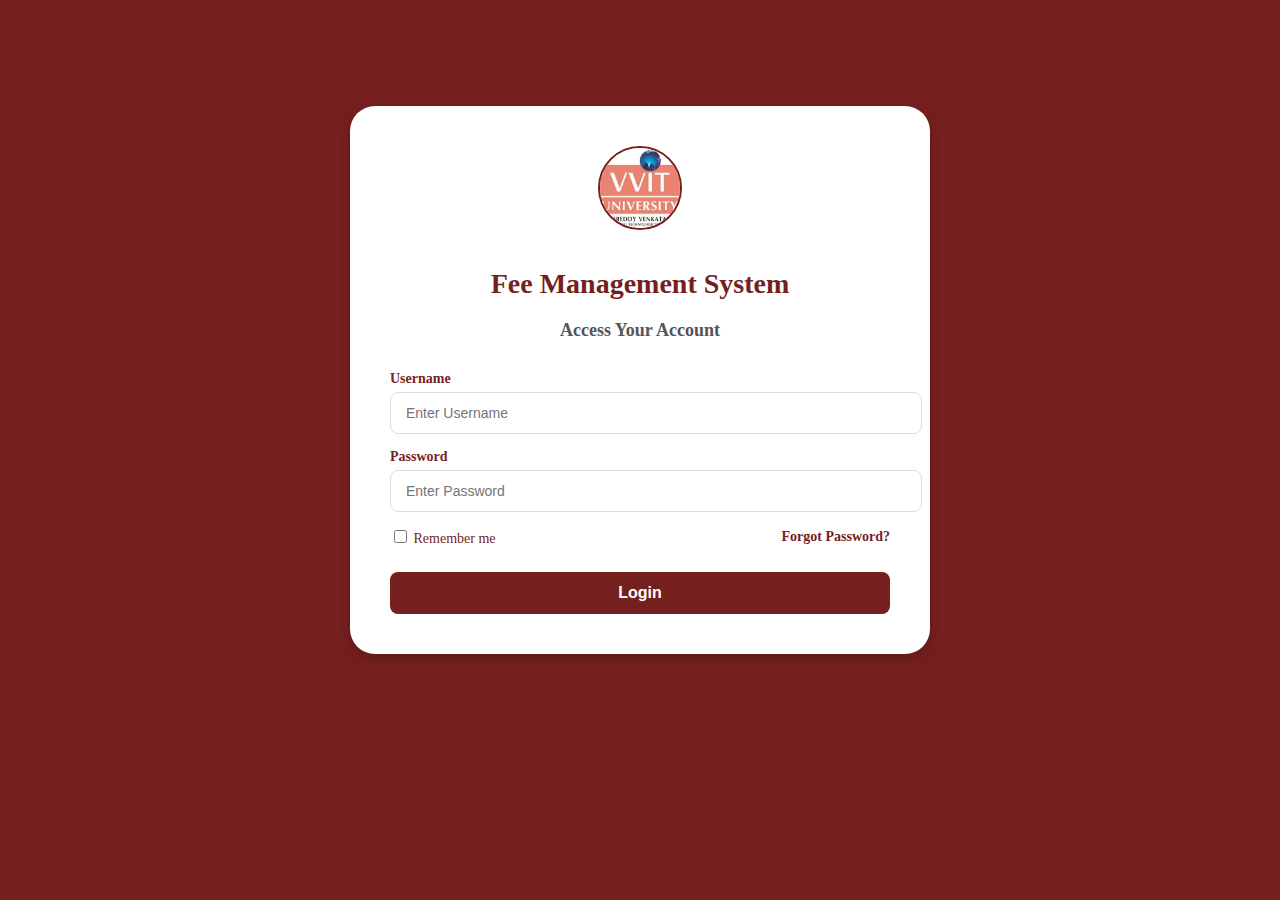
<file: HTML/index.html>
<!DOCTYPE html>
<html lang="en">
<head>
    <meta charset="UTF-8">
    <meta name="viewport" content="width=device-width, initial-scale=1.0">
    <title>VVIT FMS Login</title>
    <link rel="stylesheet" href="/CSS/style.css">
</head>
<body>
    <!-- <section class="image">
        <img src="../images/vvit.jpeg" class="img" alt="fee">
    </section>
    <section class="form">
        <h1>Fee Management System - LOGIN</h1>
        <form>
            <input type="text" name="username" class = "textField" id="username" placeholder="Enter Username" required>
            <input type="password" name="password" class = "textField" id="password" placeholder="Enter Password" required>
            <div class="remember">
                <input type="checkbox" name="remember"> Remember me
                <a href="forgot.html" class="forgot">Forgot Password?</a>
            </div>
            <button type="submit" class="btn">Login</button><br>
        </form>
    </section> -->
    <section class="container">
    <img src="../images/vvit.jpeg" alt="vvit" class="vvit">
    <h1>Fee Management System</h1>
    <h2>Access Your Account</h2>
    <form>
      <div class="row">
        <label for="username">Username</label>
        <input type="text" name="username" class="textField" id="username" placeholder="Enter Username" required>
      </div>
      <div class="row">
        <label for="password">Password</label>
        <input type="password" name="password" class="textField" id="password" placeholder="Enter Password" required>
      </div>
      <div class="remember">
        <label><input type="checkbox" name="remember"> Remember me</label>
        <a href="forgot.html" class="forgot">Forgot Password?</a>
      </div>
      <button type="submit" class="btn">Login</button>
    </form>
  </section>
    <script src="../JS/script.js"></script>
</body>
</html>
</file>
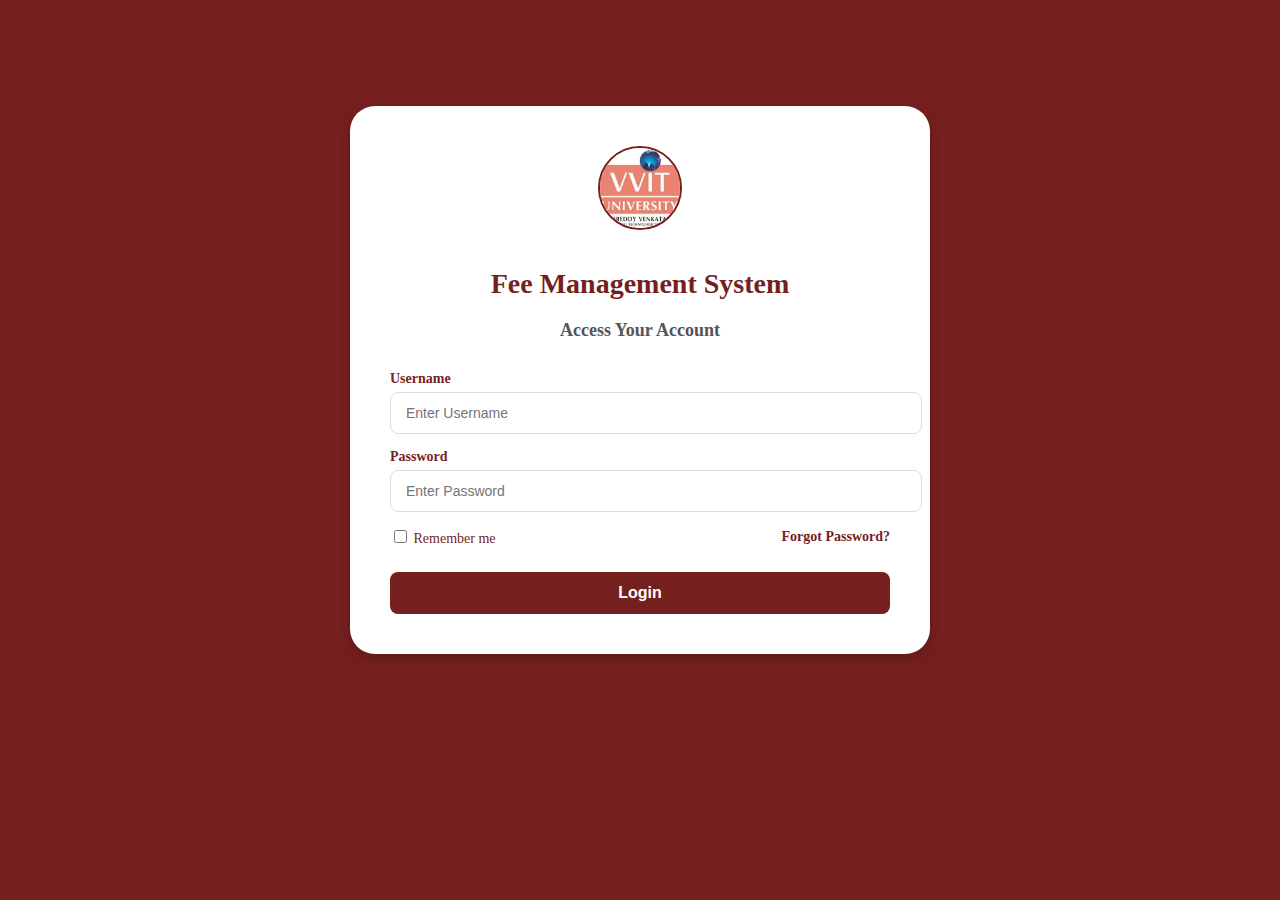
<file: HTML/adminIndex.html>
<!DOCTYPE html>
<html lang="en">
<head>
    <meta charset="UTF-8">
    <meta name="viewport" content="width=device-width, initial-scale=1.0">
    <title>VVIT FMS AdminDashboard</title>
    <link rel="stylesheet" href="../CSS/adminIndex.css">
</head>
<body>
    <header>
        <img src="../images/vvit.jpeg" alt="VVIT Logo" class="logo">
        <div class="nav">
            <a href="student.html" class="btn">Students</a>
            <a href="#reports" class="btn">Download Receipt</a>
            <button class="logout" onclick="logout()">Logout</button>
        </div>
    </header>
    <main>
        <h1 class="name" id="name"></h1>
        <div class="info">
            <div class="total" id="total"></div>
            <div class="collected" id="upcoming"></div>
            <div class="default" id="outstanding"></div>
        </div>
        <div class="receipt">
            <h1 class="title">Receipts</h1>
            <div class="filter">
                <select id="branch1" class="branch">
                    <option selected>Select Branch</option>
                    <option value="CSE">CSE</option>
                    <option value="AID">AID</option>
                    <option value="ECE">ECE</option>
                    <option value="EEE">EEE</option>
                    <option value="MECH">MECH</option>
                    <option value="CIVIL">CIVIL</option>
                </select>
                <div class="branch" id="students1"></div>
                <button class="btn1" onclick="uploadReceipt()">Upload</button>
            </div>
        </div>
        <div class="reports" id="reports">
            <h1 class="title">Download Receipt</h1>
            <div class="filter">
                <select id="branch2" class="branch">
                    <option selected>Select Branch</option>
                    <option value="CSE">CSE</option>
                    <option value="AID">AID</option>
                    <option value="ECE">ECE</option>
                    <option value="EEE">EEE</option>
                    <option value="MECH">MECH</option>
                    <option value="CIVIL">CIVIL</option>
                </select>
                <div class="branch" id="students2"></div>
                <div id="semesters2"></div>
                <button class="btn1" onclick="downloadReceipt()">Download</button>
            </div>
        </div>
        <div class="upload" id="upload" style="display: none;">
        </div>
    </main>
    <footer>
        <p>&copy; 2023 VVIT Fee Management System. All rights reserved.</p>
    </footer>
    <script src="../JS/adminIndex.js"></script>
</body>
</html>
</file>
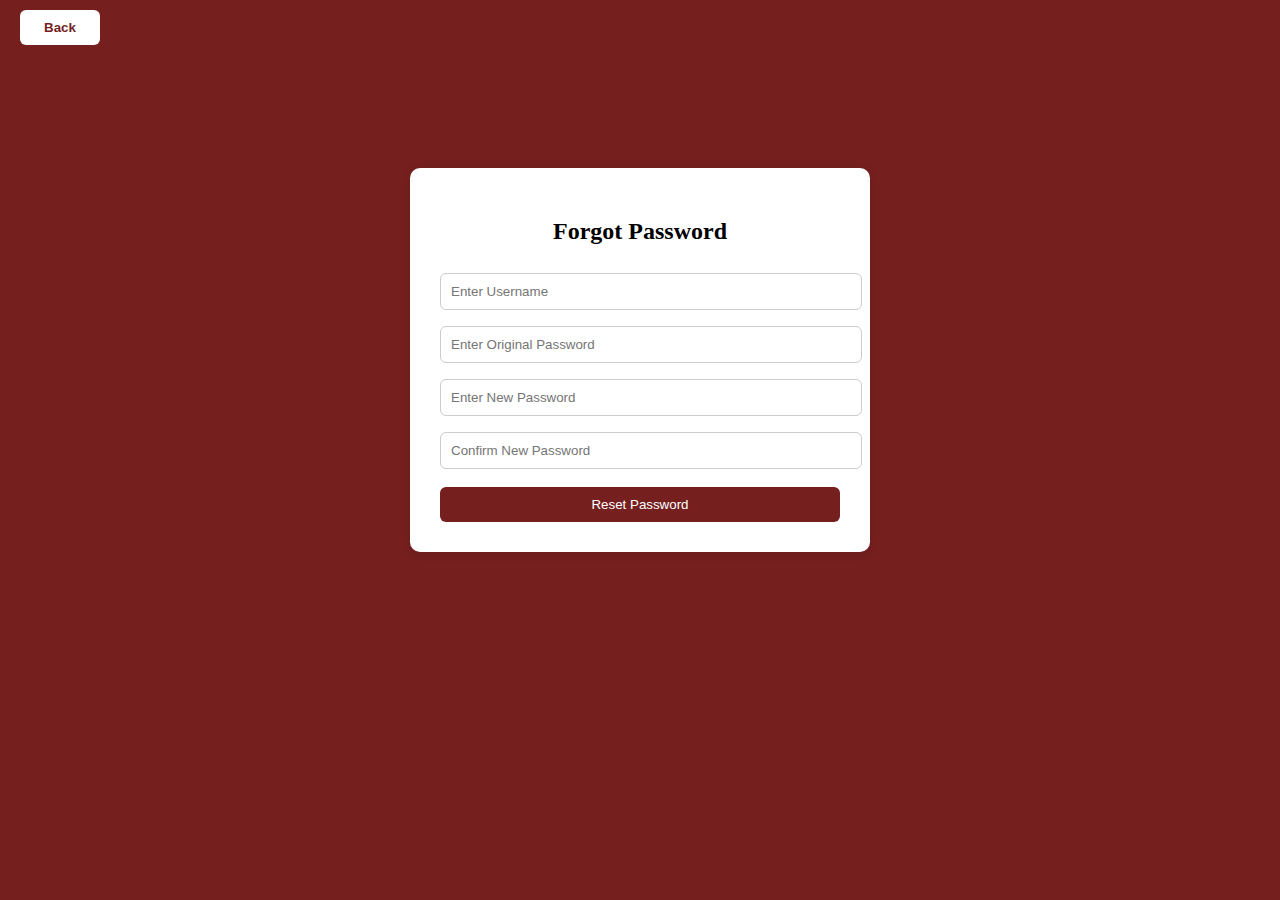
<file: HTML/forgot.html>
<!DOCTYPE html>
<html lang="en">

<head>
    <meta charset="UTF-8">
    <title>Forgot Password</title>
    <link rel="stylesheet" href="../CSS/forgot.css">
</head>

<body>
        <button class="back-button" onclick="window.location.href='index.html'">Back</button>
        <div class="main">
        <div class="container">
            <h2>Forgot Password</h2>
            <form id="forgotPasswordForm">
                <input type="text" id="username" placeholder="Enter Username" required>
                <input type="password" id="originalPassword" placeholder="Enter Original Password" required>
                <input type="password" id="newPassword" placeholder="Enter New Password" required>
                <input type="password" id="confirmPassword" placeholder="Confirm New Password" required>
                <button class="reset" type="submit">Reset Password</button>
                <div id="message" class=""></div>
            </form>
        </div>
        </div>
    <script src="../JS/forgot.js"></script>

</body>

</html>
</file>
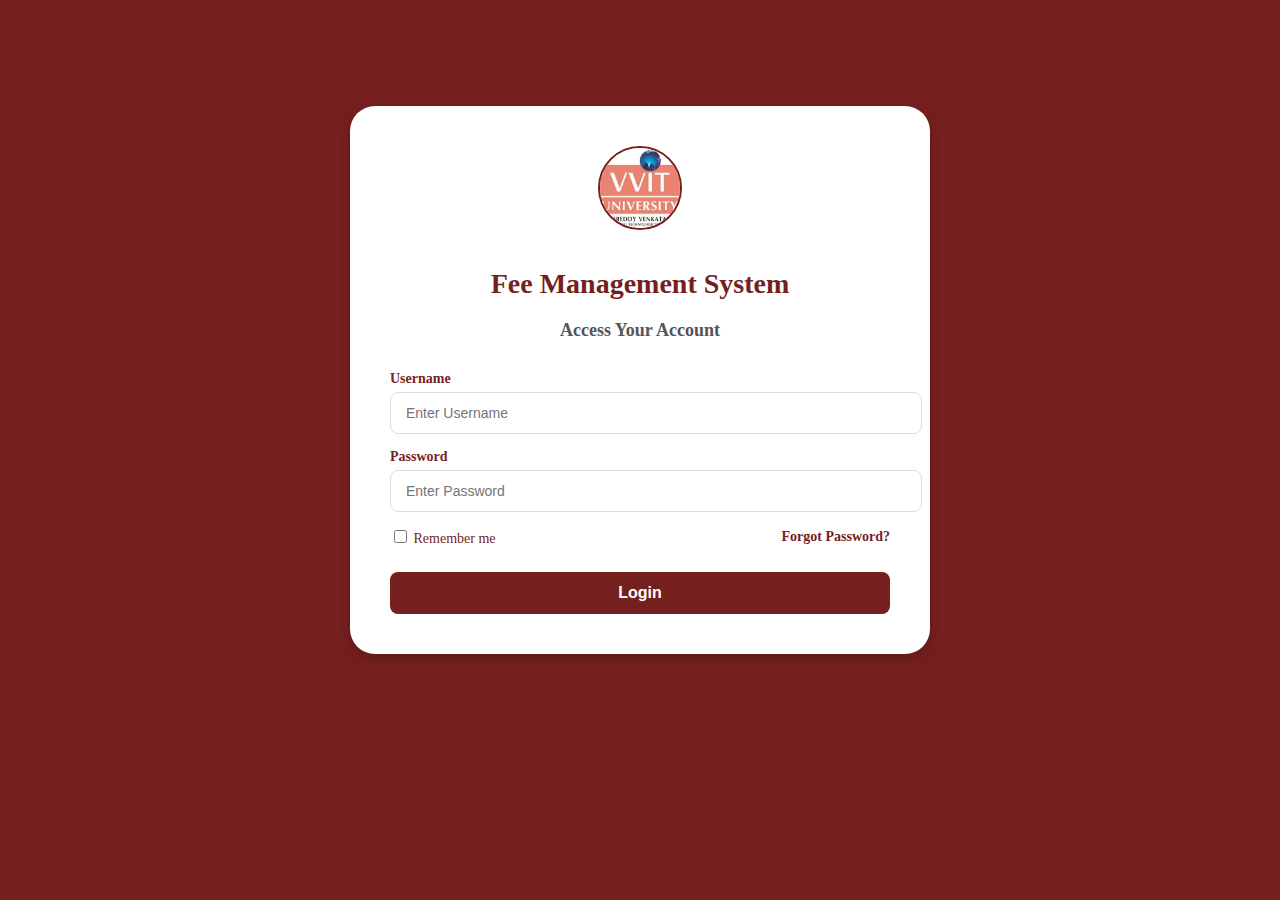
<file: HTML/student.html>
<!DOCTYPE html>
<html lang="en">

<head>
    <meta charset="UTF-8">
    <meta name="viewport" content="width=device-width, initial-scale=1.0">
    <title>VVIT FMS AdminDashboard</title>
    <link rel="stylesheet" href="../CSS/student.css">
</head>

<body>
    <header>
        <img src="../images/vvit.jpeg" alt="VVIT Logo" class="logo">
        <div class="nav">
            <a href="student.html" class="btn">Students</a>
            <a href="adminIndex.html#reports" class="btn">Download Receipt</a>
            <button class="logout" onclick="logout()">Logout</button>
        </div>
    </header>
    <main>
        <div class="filter">
            <select id="branch1" class="branch">
                <option selected>Select Branch</option>
                <option value="CSE">CSE</option>
                <option value="AID">AID</option>
                <option value="ECE">ECE</option>
                <option value="EEE">EEE</option>
                <option value="MECH">MECH</option>
                <option value="CIVIL">CIVIL</option>
            </select>
            <div id="students1"></div>
            <button class="add" onclick="addStudent()">Add New Student</button>
        </div>
        <div class="create" id="create" style="display: none;"></div>
        <div class="card-container" id="data"></div>
        <div id="editForm" style="display:none; background:#fff; padding:20px; border:1px solid #ccc;"></div>
    </main>
    <footer>
        <p>&copy; 2023 VVIT Fee Management System. All rights reserved.</p>
    </footer>
    <script src="../JS/student.js"></script>
</body>

</html>
</file>
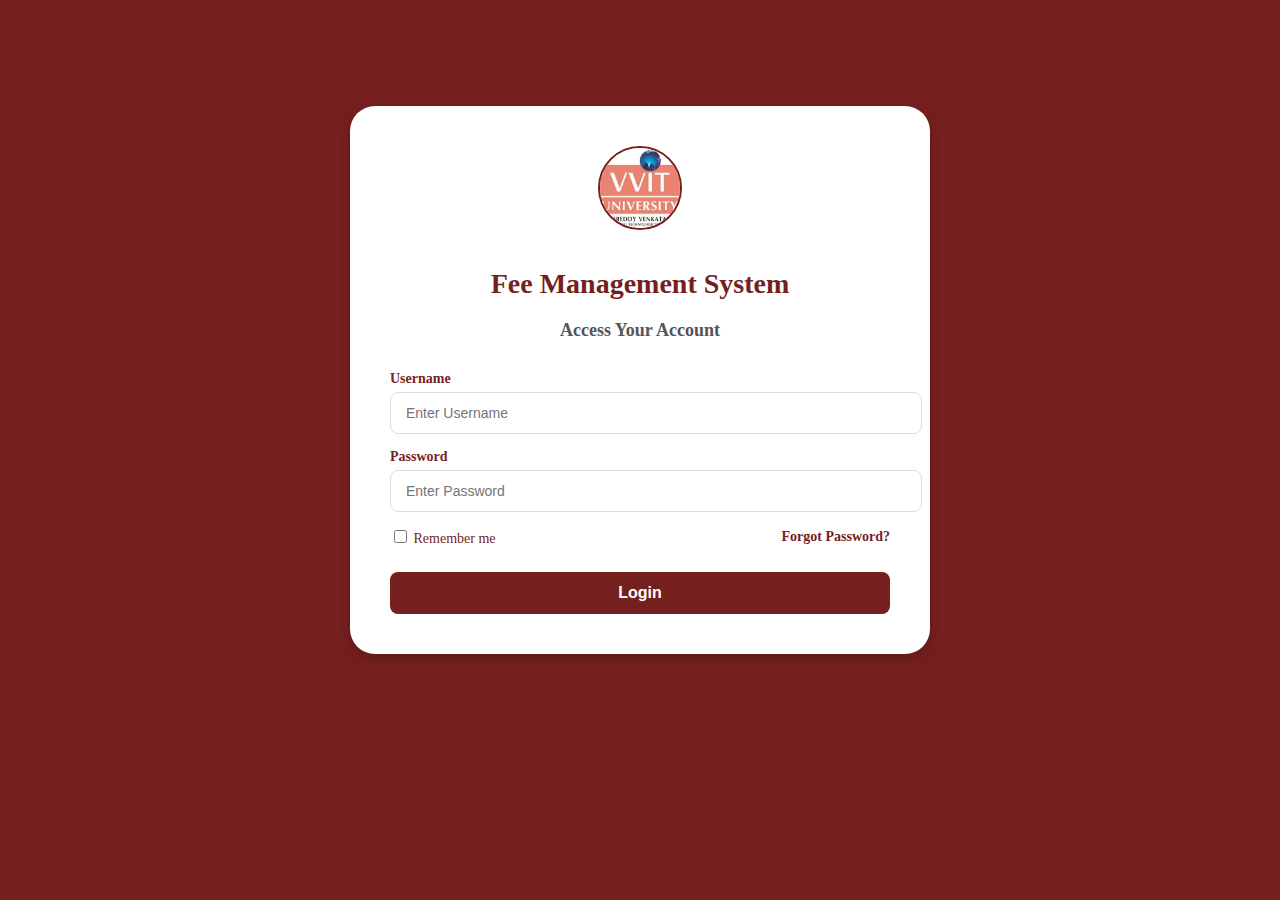
<file: HTML/studentIndex.html>
<!DOCTYPE html>
<html lang="en">

<head>
    <meta charset="UTF-8">
    <meta name="viewport" content="width=device-width, initial-scale=1.0">
    <title>VVIT FMS StudentDashboard</title>
    <link rel="stylesheet" href="../CSS/studentIndex.css">
</head>

<body>
    <header>
        <img src="../images/vvit.jpeg" alt="VVIT Logo" class="logo">
        <div class="nav">
            <a href="#submit" class="btn">Submit Fee</a>
            <a href="#history" class="btn">Fee History</a>
            <a href="#download" class="btn">Download Receipt</a>
            <button class="logout" onclick="logout()">Logout</button>
        </div>
    </header>
    <main>
        <h1 class="name" id="name"></h1>
        <div class="info">
            <div class="total" id="total"></div>
            <div class="upcoming" id="upcoming"></div>
            <div class="outstanding" id="outstanding"></div>
        </div>
        <div class="submit" id="submit">
            <h1 class="title">Submit Fee</h1>
            <div class="submit-form" id="submit-form"></div>
        </div>
        <div class="history" id="history">
            <h1 class="title">Payment History</h1>
            <select class="filter" id="filter1">
                <option selected>Select Semester</option>
                <option value="1-1">1-1</option>
                <option value="1-2">1-2</option>
                <option value="2-1">2-1</option>
                <option value="2-2">2-2</option>
                <option value="3-1">3-1</option>
                <option value="3-2">3-2</option>
                <option value="4-1">4-1</option>
                <option value="4-2">4-2</option>
            </select>
            <div class="history-table" id="history-table"></div>
        </div>
        <div class="download" id="download">
            <h1 class="title">Download Receipt</h1>
            <select class="filter" id="filter2">
                <option selected>Select Semester</option>
                <option value="1-1">1-1</option>
                <option value="1-2">1-2</option>
                <option value="2-1">2-1</option>
                <option value="2-2">2-2</option>
                <option value="3-1">3-1</option>
                <option value="3-2">3-2</option>
                <option value="4-1">4-1</option>
                <option value="4-2">4-2</option>
            </select>
            <button class="btn1" onclick="downloadReceipt()">Download</button>
        </div>
        <div id="payment-modal" class="modal" style="display: none;">
            <div class="modal-content">
                <span class="close" onclick="closeModal()">&times;</span>
                <h2 id="modal-title"></h2>
                <p id="modal-total"></p>
                <p id="modal-due"></p>
                <img src="../images/qr.jpeg" width="150" height="150" alt="QR Code for Payment">

                <form id="payment-form" onsubmit="submitPayment(event)">
                    <label>Amount Paid:</label>
                    <input type="number" id="amountPaid" required><br>

                    <label>UTR Number:</label>
                    <input type="text" id="utr" required><br>


                    <input type="hidden" id="feeId">
                    <input type="hidden" id="semester">
                    <input type="hidden" id="alreadyPaid">
                    <input type="hidden" id="totalFee">

                    <button type="submit">Submit Payment</button>
                </form>
            </div>
        </div>
    </main>
    <footer>
        <p>&copy; 2023 VVIT Fee Management System. All rights reserved.</p>
    </footer>
    <script src="../JS/studentIndex.js"></script>
</body>

</html>
</file>
<file: CSS/style.css>
body {
      display: flex;
      align-items: center;
      justify-content: center;
      min-height: 80vh;
      background-color: #751f1f;
      margin: 0;
      padding: 20px;
    }

    .container {
      background-color: white;
      border-radius: 25px;
      color: #751f1f;
      padding: 40px;
      width: 100%;
      max-width: 500px;
      display: flex;
      flex-direction: column;
      align-items: center;
      box-shadow: 0 4px 12px rgba(0, 0, 0, 0.2);
    }

    .vvit {
      width: 80px;
      height: 80px;
      border: 2px solid #751f1f;
      border-radius: 50%;
      object-fit: cover;
      margin-bottom: 20px;
    }

    h1 {
      font-size: 28px;
      margin-bottom: 5px;
    }

    h2 {
      font-size: 18px;
      margin-bottom: 30px;
      color: #555;
    }

    form {
      width: 100%;
    }

    .row {
      display: flex;
      flex-direction: column;
      gap: 5px;
      margin-bottom: 15px;
    }

    .row label {
      font-weight: bold;
      font-size: 14px;
    }

    .textField {
      width: 100%;
      height: 40px;
      border: 1px solid #ddd;
      border-radius: 8px;
      padding: 0 15px;
      font-size: 14px;
    }

    .textField:focus {
      outline: none;
      border-color: #751f1f;
    }

    .remember {
      display: flex;
      justify-content: space-between;
      align-items: center;
      margin: 15px 0;
      font-size: 14px;
    }

    .forgot {
      color: #751f1f;
      text-decoration: none;
      font-weight: bold;
    }

    .forgot:hover {
      text-decoration: underline;
    }

    .btn {
      width: 100%;
      padding: 12px;
      background-color: #751f1f;
      color: white;
      font-weight: bold;
      border: none;
      border-radius: 8px;
      cursor: pointer;
      font-size: 16px;
      margin-top: 10px;
      transition: background-color 0.3s;
    }

    .btn:hover {
      background-color: #5e1919;
    }
</file>
<file: CSS/adminIndex.css>
body {
    margin: 0;
    padding: 0;
    background-color: #751f1f;
}

header {
    display: flex;
    justify-content: space-between;
    align-items: center;
    height: 75px;
    padding: 2px 15px;
    background-color: #fff;
    box-shadow: 0 2px 5px rgba(244, 241, 241, 0.573);
}

.nav {
    display: flex;
    gap: 30px;
}

.logo {
    transform: scale(0.5);
    margin-left: -30px;
}

.btn {
    color: #751f1f;
    text-decoration: none;
    font-weight: bold;
    padding: 8px 10px;
}

.btn:hover,
.btn1 {
    color: white;
    background-color: #751f1f;
    font-weight: bold;
    border: none;
    border-radius: 10px;
    padding: 8px 10px;
    cursor: pointer;
}

.logout {
    background-color: #751f1f;
    color: white;
    font-weight: bold;
    border: none;
    border-radius: 10px;
    padding: 8px 10px;
    cursor: pointer;
}

main {
    margin: 40px 30px;
    border-radius: 20px;
}

.name {
    color: white;
}

.title {
    color: #751f1f;
}

.info,
.reports,
.receipt {
    background-color: white;
    padding: 15px 10px;
    margin: 40px 0px;
    border-radius: 20px;
    box-shadow: 0 2px 5px rgba(244, 241, 241, 0.573);
}

.info {
    display: flex;
    gap: 30px;
}

.filter {
    display: flex;
    gap: 10px;
}

.branch {
    padding: 4px 8px;
    border-radius: 10px;
}

footer {
    position: fixed;
    bottom: 0;
    width: 100%;
    background-color: white;
    color: #751f1f;
    text-align: center;
    padding: 10px 0px;
    font-weight: bolder;
}

.upload {
    position: fixed;
    top: 0;
    left: 0;
    width: 100%;
    height: 100%;
    background: rgba(0, 0, 0, 0.6);
    /* black semi-transparent overlay */
    display: flex;
    justify-content: center;
    align-items: center;
    z-index: 999;
}

.container {
    background: white;
    padding: 30px 25px;
    width: 100%;
    max-width: 400px;
    border-radius: 12px;
    box-shadow: 0 8px 25px rgba(0, 0, 0, 0.3);
    position: relative;
    top: 30%;
    left: 35%;
    font-family: 'Segoe UI', sans-serif;
    animation: fadeIn 0.3s ease;
}

.container h2 {
    color: #751f1f;
    margin: 0;
    font-size: 20px;
    text-align: center;
}

.container input[type="text"],
.container input[type="file"] {
    padding: 8px 10px;
    border: 1px solid #ccc;
    border-radius: 6px;
    font-size: 14px;
}

.container button {
    background-color: white;
    color: #751f1f;
    border: 2px solid #751f1f;
    padding: 10px;
    border-radius: 6px;
    font-weight: bold;
    cursor: pointer;
    transition: all 0.2s ease;
}

.container button:hover {
    background-color: #751f1f;
    color: white;
}

.close {
    position: absolute;
    top: 8px;
    right: 12px;
    font-size: 22px;
    font-weight: bold;
    color: #751f1f;
    cursor: pointer;
}

.total,
.collected,
.default {
    background-color: white;
    padding: 15px 10px;
    margin: 40px 0px;
    border-radius: 20px;
    color: #751f1f;
    font-weight: bolder;
    box-shadow: 0 2px 5px rgba(0, 0, 0, 0.573);
}
</file>
<file: CSS/forgot.css>
body {
    margin: 0;
    padding: 0;
    background-color: #751f1f;
}

header {
    display: flex;
    justify-content: space-between;
    align-items: center;
    height: 75px;
    padding: 2px 15px;
    background-color: #fff;
    box-shadow: 0 2px 5px rgba(244, 241, 241, 0.573);
}
.nav{
    display: flex;
    gap: 30px;
}
.logo{
    transform: scale(0.5);
    margin-left: -30px;
}
.btn{
    color: #751f1f;
    text-decoration: none;
    font-weight: bold;
    padding: 8px 10px;
}
.btn:hover , .btn1{
    color: white;
    background-color: #751f1f;
    font-weight: bold;
    border: none;
    border-radius: 10px;
    padding: 8px 10px;
    cursor: pointer;
}
.logout{
    background-color: #751f1f;
    color: white;
    font-weight: bold;
    border: none;
    border-radius: 10px;
    padding: 8px 10px;
    cursor: pointer;
}
.container {
    background: white;
    padding: 30px;
    border-radius: 10px;
    box-shadow: 0 2px 10px rgba(0, 0, 0, 0.1);
    width: 400px;
}
.main{
    display: flex;
    justify-content: center;
    align-items: center;
    height: 80vh;
}

h2 {
    text-align: center;
    margin-bottom: 20px;
}

input {
    width: 100%;
    padding: 10px;
    margin: 8px 0;
    border-radius: 6px;
    border: 1px solid #ccc;
}

button {
    width: 100%;
    padding: 10px;
    margin-top: 10px;
    background-color: #751f1f;
    color: white;
    border: none;
    border-radius: 6px;
    cursor: pointer;
}
.back-button{
    position: fixed;
    left: 0;
    top: 0;
    background-color: white;
    color: #751f1f;
    display: flex;
    justify-content:center;
    width: 80px;
    text-align: center;
    margin: 10px 20px;
    font-weight: bolder;
}

.reset:hover {
    background-color: #0056b3;
}

.error {
    color: red;
    margin-top: 10px;
}

.success {
    color: green;
    margin-top: 10px;
}
</file>
<file: CSS/student.css>
body {
    margin: 0;
    padding: 0;
    background-color: #751f1f;
}

header {
    display: flex;
    justify-content: space-between;
    align-items: center;
    height: 75px;
    padding: 2px 15px;
    background-color: #fff;
    box-shadow: 0 2px 5px rgba(244, 241, 241, 0.573);
}

.nav {
    display: flex;
    gap: 30px;
}

.logo {
    transform: scale(0.5);
    margin-left: -30px;
}

.btn {
    color: #751f1f;
    text-decoration: none;
    font-weight: bold;
    padding: 8px 10px;
}

.btn:hover,
.btn1 {
    color: white;
    background-color: #751f1f;
    font-weight: bold;
    border: none;
    border-radius: 10px;
    padding: 8px 10px;
    cursor: pointer;
}

.logout {
    background-color: #751f1f;
    color: white;
    font-weight: bold;
    border: none;
    border-radius: 10px;
    padding: 8px 10px;
    cursor: pointer;
}

main {
    margin: 40px 30px;
    border-radius: 20px;
}

.filter {
    display: flex;
    gap: 10px;
}

.branch {
    padding: 4px 8px;
    border-radius: 10px;
    background-color: white;
}

#students1 {
    padding: 4px 8px;
    border-radius: 10px;
}

.add {
    color: white;
    background-color: #d2c6c691;
    font-weight: bold;
    border: none;
    border-radius: 10px;
    padding: 8px 10px;
    cursor: pointer;
}

.add:hover {
    color: #751f1f;
    background-color: white;
    font-weight: bold;
    border: none;
    border-radius: 10px;
    padding: 8px 10px;
    cursor: pointer;
}

footer {
    background-color: white;
    color: #751f1f;
    text-align: center;
    padding: 10px 0px;
    font-weight: bolder;
}

#create {
    position: fixed;
    top: 0;
    left: 0;
    width: 100vw;
    height: 100vh;
    background-color: rgba(0, 0, 0, 0.5);
    display: flex;
    justify-content: center;
    align-items: center;
    z-index: 999;
}

.modal-content {
    background: white;
    padding: 30px 25px;
    width: 100%;
    max-width: 400px;
    border-radius: 12px;
    box-shadow: 0 8px 25px rgba(0, 0, 0, 0.3);
    position: relative;
    top: 30%;
    left: 35%;
    font-family: 'Segoe UI', sans-serif;
    animation: fadeIn 0.3s ease;
}

.close {
    float: right;
    font-size: 20px;
    cursor: pointer;
}

.card {
    padding: 20px 15px;
    margin: 25px 4px;
    background-color: white;
    color: black;
    display: flex;
    flex-direction: column;
    width: 25%;
    border-radius: 20px;
    box-shadow: 0px 2px 10px rgba(244, 241, 241, 0.573);
}

.card p {
    margin-top: -10px;
}

.info {
    display: flex;
    gap: 10px;
}

.buttons {
    display: flex;
    gap: 10px;
}
/* Container that holds all student cards */
.card-container {
  display: grid;
  grid-template-columns: repeat(3, 1fr); /* Fixed 3 per row */
  gap: 20px;
  padding: 20px;
  box-sizing: border-box;
}

/* Individual student card */
.card {
    width: 80%;
  background-color: #f0f0f0;
  padding: 20px;
  border-radius: 10px;
  border: 1px solid #ccc;
  box-shadow: 0 4px 8px rgba(0, 0, 0, 0.1);
}

/* Inner info section */
.card .info {
  margin-bottom: 10px;
}

.card .buttons {
  display: flex;
  justify-content: flex-start;
  margin-top: 10px;
}

.card button {
  padding: 6px 10px;
  background-color: #007bff;
  color: white;
  border: none;
  border-radius: 6px;
  cursor: pointer;
}

.card button:hover {
  background-color: #0056b3;
}
</file>
<file: CSS/studentIndex.css>
body {
    margin: 0;
    padding: 0;
    background-color: #751f1f;
}

header {
    display: flex;
    justify-content: space-between;
    align-items: center;
    height: 75px;
    padding: 2px 15px;
    background-color: #fff;
    box-shadow: 0 2px 5px rgba(244, 241, 241, 0.573);
}
.nav{
    display: flex;
    gap: 30px;
}
.logo{
    transform: scale(0.5);
    margin-left: -30px;
}
.btn{
    color: #751f1f;
    text-decoration: none;
    font-weight: bold;
    padding: 8px 10px;
}
.btn:hover , .btn1{
    color: white;
    background-color: #751f1f;
    font-weight: bold;
    border: none;
    border-radius: 10px;
    padding: 8px 10px;
    cursor: pointer;
}
.logout{
    background-color: #751f1f;
    color: white;
    font-weight: bold;
    border: none;
    border-radius: 10px;
    padding: 8px 10px;
    cursor: pointer;
}
main{
    margin: 40px 30px;
    border-radius: 20px;
}
.name{
    color: white;
}
.title{
    color: #751f1f;
}
.info,.submit,.history,.download{
    background-color: white;
    padding: 15px 20px;
    margin: 40px 0px;
    border-radius: 20px;
    box-shadow: 0 2px 5px rgba(244, 241, 241, 0.573);
}
.info{
    display: flex;
    gap: 30px;
}
.filter{
    padding: 4px 8px;
    border-radius: 10px;
}
footer{
    background-color: white;
    color: #751f1f;
    text-align: center;
    padding: 10px 0px;
    font-weight: bolder;
}
.modal {
  position: fixed;
  top: 0; left: 0;
  width: 100vw; height: 100vh;
  background: rgba(0, 0, 0, 0.7); /* black partial background */
  display: flex;
  justify-content: center;
  align-items: center;
  z-index: 999;
}

.modal-content {
  background: white;
  padding: 30px 25px;
  width: 100%;
  max-width: 400px;
  border-radius: 12px;
  box-shadow: 0 8px 25px rgba(0, 0, 0, 0.3);
  position: relative;
  font-family: 'Segoe UI', sans-serif;
  animation: fadeIn 0.3s ease;
}

@keyframes fadeIn {
  from { opacity: 0; transform: scale(0.95); }
  to { opacity: 1; transform: scale(1); }
}

.modal-content h2 {
  color: #751f1f;
  margin-top: 0;
  margin-bottom: 20px;
  text-align: center;
}

.modal-content input,
.modal-content select {
  width: 100%;
  padding: 10px;
  margin: 10px 0 15px;
  border: 1px solid #ccc;
  border-radius: 6px;
  font-size: 1em;
}

.modal-content button {
  width: 100%;
  padding: 10px;
  background-color: #751f1f;
  color: white;
  border: none;
  border-radius: 6px;
  font-size: 1em;
  cursor: pointer;
  margin-bottom: 20px;
  transition: background 0.3s;
}

.modal-content button:hover {
  background-color: #5e1919;
}

.close {
  position: absolute;
  top: 12px;
  right: 15px;
  font-size: 1.4em;
  color: #751f1f;
  cursor: pointer;
  font-weight: bold;
  transition: color 0.2s;
}

.close:hover {
  color: #000;
}

.close {
  position: absolute;
  top: 5px; right: 10px;
  font-size: 20px;
  cursor: pointer;
}
.total,.upcoming,.outstanding{
    background-color: white;
    padding: 15px 10px;
    margin: 40px 0px;
    border-radius: 20px;
    color: #751f1f;
    font-weight: bolder;
    box-shadow: 0 2px 5px rgba(0, 0, 0, 0.573);
}
.due-box , .payment-item{
    background-color: white;
    padding: 15px 20px;
    margin: 40px 0px;
    border-radius: 20px;
    box-shadow: 0 2px 5px rgba(0, 0, 0, 0.573);
}
</file>
